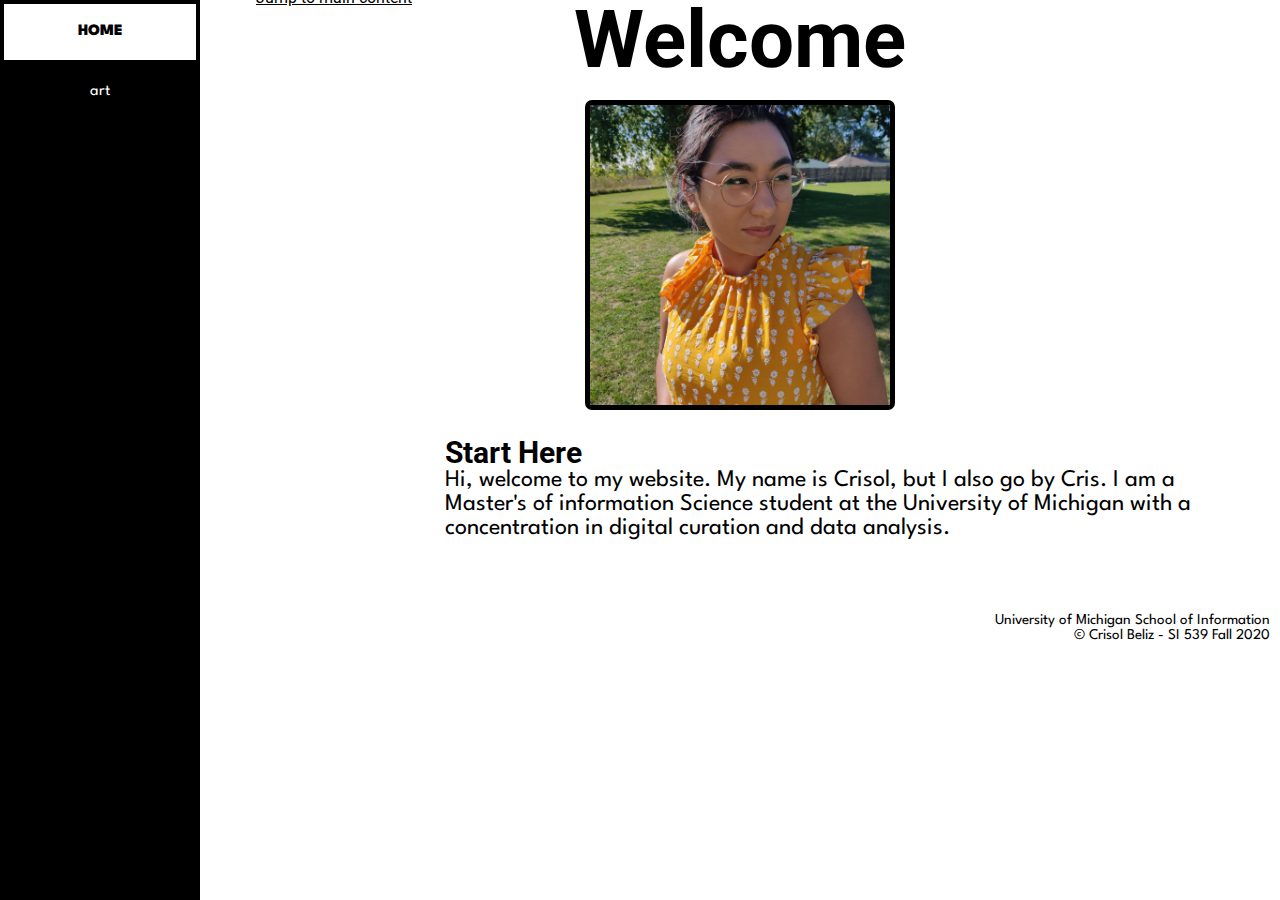
<file: index.html>
<!DOCTYPE html>
<html lang="en" dir="ltr">
  <head>
    <link rel="stylesheet" type="text/css" href="css/html5reset.css">
    <link rel="stylesheet" type="text/css" href="css/style.css">
    <meta charset="UTF-8">
    <title>Welcome</title>

  </head>
  <body>
    <a href="#mainContent" class="jumpContent"> Jump to main content</a>
    <nav>
      <ul>
        <li><a class="current" href="index.html">HOME</a></li>
        <li><a href="art.html">art</a></li>
      </ul>
    </nav>
    <!-- <div class = "nav">
        <a class="current" href="index.html">Home</a>
        <a href="art.html">Art</a>
        <a href="contact.html">Contact</a>
        <a href="books.html">Books</a>
      </nav>
    </div> -->

    <header>
      <h1>Welcome</h1>
      
    </header>
    <main id="mainContent">
      <img src="images/profile_2.jpg" alt="girl in yellow dress" />
      <div id="intro">
        <h2>Start Here</h2>
      <p>Hi, welcome to my website. My name is Crisol, but I also go by Cris. I am a Master's of information Science student at the University of Michigan with
          a concentration in digital curation and data analysis. 
      </p>
      </div>


  </main>
    <footer>
      <p>University of Michigan School of Information <br/>
        &copy; Crisol Beliz - SI 539 Fall 2020</p>
    </footer>
  </body>
</html>
</file>
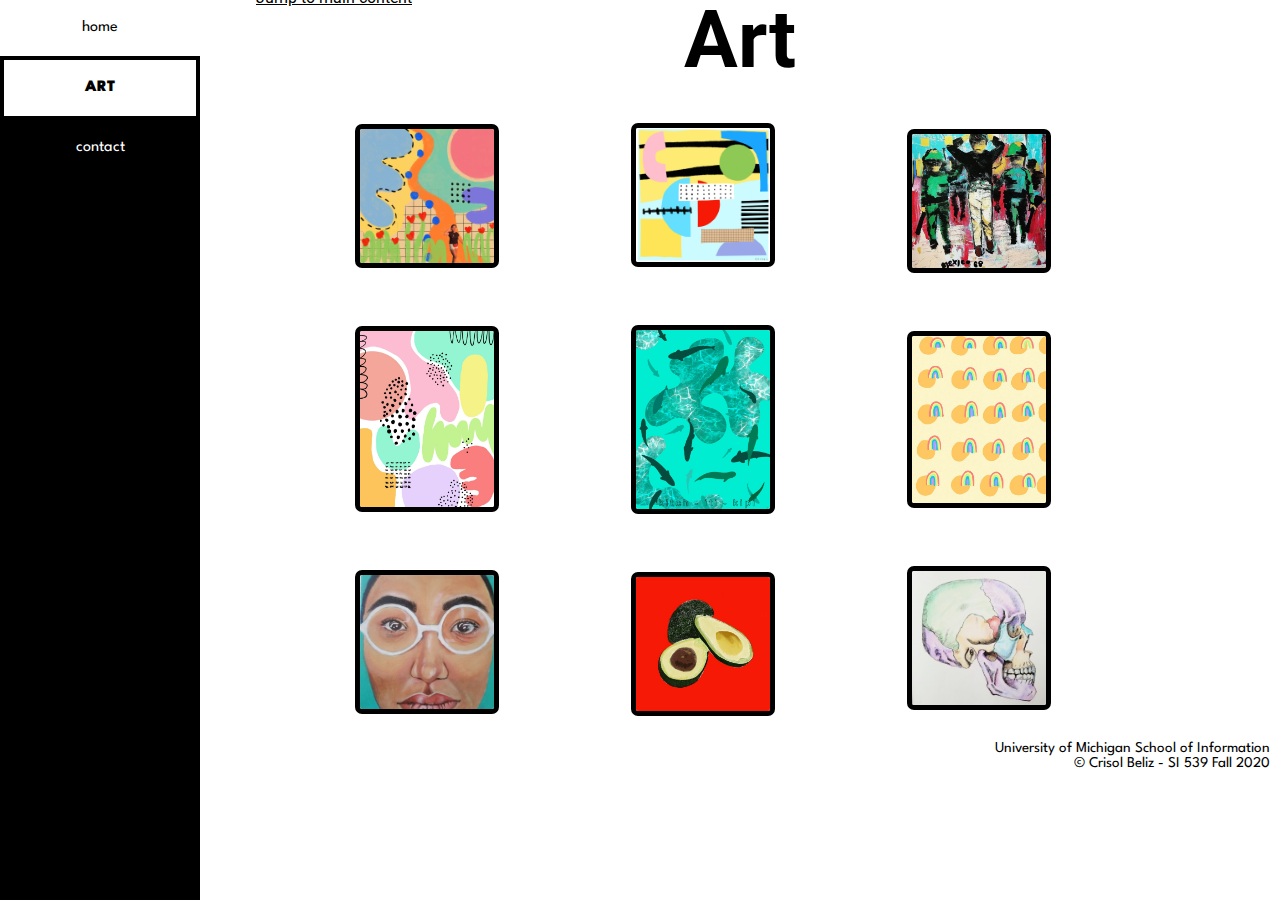
<file: art.html>
<!DOCTYPE html>
<html lang="en" dir="ltr">
  <head>
    <link rel="stylesheet" type="text/css" href="css/html5reset.css">
    <link rel="stylesheet" type="text/css" href="css/style.css">
    <meta charset="UTF-8">
    <title>Welcome</title>

  </head>
  <body>
    <a href="#mainContent" class="jumpContent"> Jump to main content</a>
    <nav>
    <ul>
        <li><a href="index.html">home</a></li>
        <li><a class="current" href="art.html">ART</a></li>
        <li><a href="contact.html">contact</a></li>
      </ul>
    </nav>
    <header>
      <h1>Art</h1>
    </header>

    <main id="mainContent">

        <div class="row">
            
            <div class="column">
                <div class="container">
                <img src="images/collage.jpg" alt="a collage with a woman walking" class="image">
                <div class="overlay">
                    <div class="text">This is a collage I made of a picture my partner took of me on a walk in May 2020, during quarantine.</div>
                  </div>
                </div>
                
                <div class="container">
                <img src="images/blobs.jpg" alt="polychromatic abstract collage" class="image">
                <div class="overlay">
                    <div class="text">I just really like this style.</div>
                  </div>
                </div>

                  <div class="container">
                <img src="images/crisol_acrylic.jpg" alt="portrait of woman in glasses" class="image">
                <div class="overlay">
                    <div class="text">An acrylic self portrait I made, also the first portrait I ever painted.</div>
                  </div>
                </div>
              </div>

              <div class="column">
                <div class="container">
                <img src="images/abstract.jpg" alt="abstract print of shapes" class="image">
                <div class="overlay">
                    <div class="text">An abstract digital print I made recently.</div>
                  </div>
                </div>
                
                <div class="container">
                <img src="images/kitch_iti_kipi.jpg" alt="fish swimming inside of a natural spring" class="image">
                <div class="overlay">
                    <div class="text">A print inspired by a trip to Kitch-Iti-Kipi; the water and fish looked so serene</div>
                  </div>
                </div>

                  <div class="container">
                <img src="images/avocado.jpg" alt="drawing of a cut open avocado" class="image">
                <div class="overlay">
                    <div class="text">I love avocados.</div>
                  </div>
                </div>
              </div>

              <div class="column">
                <div class="container">
                <img src="images/tlatelolco.jpg" alt="student being arrested by mexican military" class="image">
                <div class="overlay">
                    <div class="text">Acrylic painting about the Tlatelolco Massacre of 1968; it is now hanging in the office of my mentor who teaches history.</div>
                  </div>
                </div>
                
                <div class="container">
                <img src="images/rainbows.jpg" alt="abstract collage of rainbows and polka dots" class="image">
                <div class="overlay">
                    <div class="text">Wallpaper I made for my phone.</div>
                  </div>
                </div>

                  <div class="container">
                <img src="images/skull.jpg" alt="profile sketch of a human skull" class="image">
                <div class="overlay">
                    <div class="text">A color coded sketch of skull anatomy.</div>
                  </div>
                </div>
              </div>

            <!-- <div class="column">
            <img src="images/kitch_iti_kipi.jpg" class="image">
            <div class="overlay">
                <div class="text">Hello World</div>
              </div>
              <img src="images/oceans.jpg" class="image"> 
              <div class="overlay">
                <div class="text">Hello World</div>
              </div>
              <img src="images/crisol_acrylic.jpg" class="image">
              <div class="overlay">
                <div class="text">Hello World</div>
              </div>
              
            </div>  -->
<!--             
            <div class="column">
              <img src="images/skull.jpg" class="image">
              <img src="images/strokes.jpg" class="image">
              <img src="images/beard.jpg" class="image">
              
            </div>
        </div> -->


    </main>
    <footer>
      <p>University of Michigan School of Information <br/>
        &copy; Crisol Beliz - SI 539 Fall 2020</p>
    </footer>
  </body>
</html>
</file>
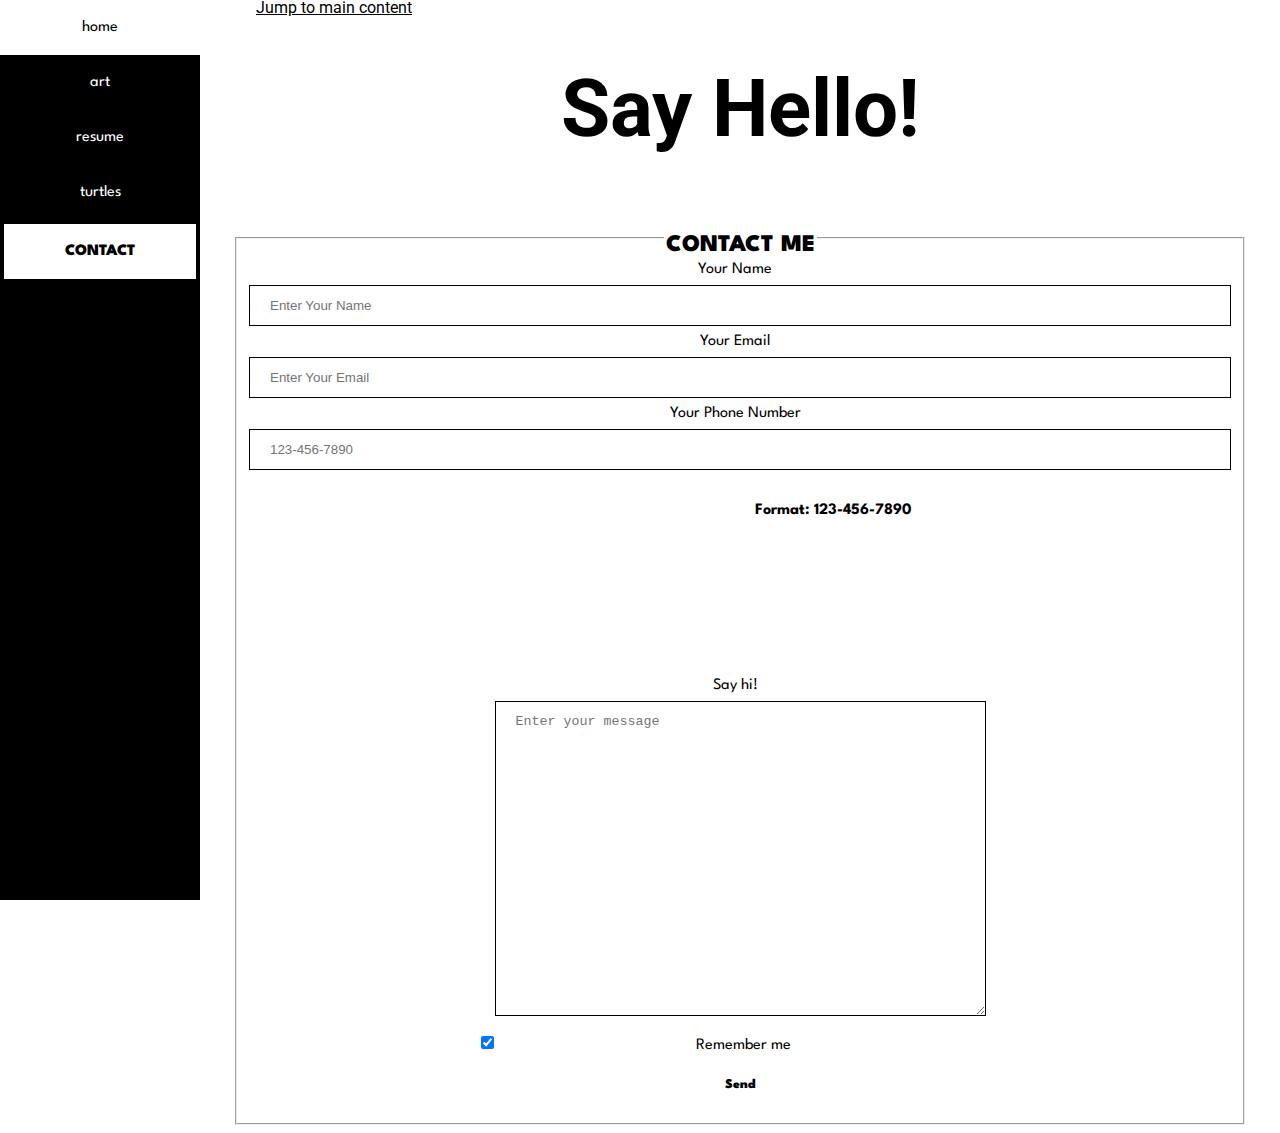
<file: contact.html>
<!DOCTYPE html>
<html lang="en">
<head>
  <meta charset="UTF-8">
  <meta name="viewport" content="width=device-width, initial-scale=1.0">
  <title>Sample Form</title>
  <link rel="stylesheet" href="css/style.css"/>

</head>
<body>
  <a href="#mainContent" class="jumpContent"> Jump to main content</a>
  <nav>
    <ul>
      <li><a href="index.html">home</a></li>
      <li><a href="art.html">art</a></li>
      <li><a href="resume.html">resume</a></li>
      <li><a href="turtles.html">turtles</a></li>
      <li><a class="current" href="contact.html">CONTACT</a></li>
    </ul>
  </nav>
  <header>
    <h1>Say Hello!</h1>
  </header>
    <main id="mainContent">
      <form class="grid-container" action="https://formspree.io/f/mvovwydr" method="POST">
<fieldset>
  <legend>Contact Me</legend>

  <label for="name_id">Your Name</label>
  <input class="contactForm" type="text" placeholder="Enter Your Name" id = "name_id" name="name" required>

  <label for="email_id">Your Email</label>
  <input class="contactForm" type="email" placeholder="Enter Your Email" id = "email_id" name="email" required>

  <label for="phone_id">Your Phone Number</label>
  <input class="contactForm" type="tel" name="phone" placeholder="123-456-7890" pattern="[0-9]{3}-[0-9]{3}-[0-9]{4}" required>
  <div><span>Format: 123-456-7890</span></div>


  <label for="msg">Say hi!</label>
  <textarea placeholder="Enter your message" id = "msg" name="mesg" required></textarea><br>

  <input class="contactForm" type="checkbox" checked="checked" name="remember" id = "cBox"> 
  <label for ="cBox">Remember me</label>

  <input class="contactForm" type="submit" value = "Send">
</fieldset>
</form>
 <!-- <form>
  <fieldset>
    <legend>Contact Me</legend>

    <label for="name_id">Your Name</label>
    <input type="text" placeholder="Enter Your Name" id = "name_id" name="name" required>

    <label for="email_id">Your Email</label>
    <input type="email" placeholder="Enter Your Email" id = "email_id" name="email" required>

    <label for="phone_id">Your Phone Number</label>
    <input type="tel" name="phone" placeholder="123-456-7890" pattern="[0-9]{3}-[0-9]{3}-[0-9]{4}" required>
    <div><span>Format: 123-456-7890</span></div>


    <label for="msg">Say hi or leave a book recommendation!</label>
    <textarea placeholder="Enter your message" id = "msg" name="mesg" required></textarea><br>

    <input type="checkbox" checked="checked" name="remember" id = "cBox"> 
    <label for ="cBox">Remember me</label>

    <input type="submit" value = "Contact Me">
  </fieldset>
 </form> -->
 </main>
</body>
</html>
</file>
<file: css/style.css>
@import url(https://fonts.googleapis.com/css?family=Barrio);
@import url(https://fonts.googleapis.com/css?family=Nunito);
@import url(https://fonts.googleapis.com/css?family=Spartan);
@import url(https://fonts.googleapis.com/css?family=Roboto);

body {
    font-family: "Roboto";
    background-color: white;
    text-align: center;
    padding-top: 0px;
}

.jumpContent {
  font-family: "Roboto";
  color: black;
  left: 20%;
  position: absolute;
  translate: translateY(-100%);
}
main {
  margin-left: 200px; /* Little smaller than sidebar */
}

header {
  padding: 10px;
  text-align: center;
  background: White;
  color: white;
  font-size: 30px;
  margin-top: -10px;
  margin-left: 90px;
  margin-right: auto;
  width: 100%;
  /* border-bottom: 5px solid black; */
}

h1 {
  font-size: 80px;
  color: black;
  text-align: center;
}
h1.nombre{
    font-size: 80px;
    padding-left: 120px;
    color: black;
    letter-spacing: 20px;
    text-align: center;
    animation-name: abcd;
    animation-duration: 3s;
}
@keyframes abcd {
  from {font-size: 80px;}
  to {font-size: 90px;
  letter-spacing: 40px;}
}

h2 {
  font-size: 30px;
  font-family: "Roboto";
  color: black;
  text-align: start;
  padding-left: 220px;
}

/* h2.turtleCity {
  padding-left: 30px;
  text-align: left;
} */

h3 {
  font-size: 24px;
  font-family: "Roboto";
  color: black;
  text-align: start;
  padding-left: 200px;
}

nav {
  position: fixed;
  height: 100%; /* Full-height*/
  width: 250px; /* Set the width of the sidebar */
  top: 0; /* Stay at the top */
  left: 0;
}


/* On smaller screens, where height is less than 450px, change the style of the sidebar (less padding and a smaller font size) */
@media screen and (max-height: 450px) {
  .nav {padding-top: 15px;}
  .nav a {font-size: 18px;}
}

nav ul {
    list-style-type: none;
    font-family: "Spartan";
    margin: 0;
    padding: 0;
    width: 200px;
    height: 100%;
    position: fixed;
    background-color:black;
  }
  
nav li a {
    display: block;
    color: white;
    padding: 20px 16px;
    text-decoration: none;
  }
  
/* Change the link color on hover */
nav li a:hover {
    background-color: white;
    color: black;
  }

nav .current {
    border: 4px solid black;
    font-weight: 900;
    background-color: white;
    color: black;
  } 

ol {
  font-family: "Spartan";
  font-size: 24px;
  margin-left: 100px;
  text-align: start;
}

ul.resItems {
  font-family: "Spartan";
  font-size: 20px;
  margin-left: 200px;
  text-align: start;
}

p {
    font-family: "Spartan";
    font-size: 24px;
    margin-left: 220px;
    text-align: start;
}

p.turtles {
    margin-left: 30px;
    text-align: start;

}
p.skills {
  line-height: 200%;
}

#resume{
  text-align: center;
  font-weight: bold;
  color: black;
}

img {
    width: 100%;
    margin-left: auto;
    margin-right: auto;
    max-width:300px;
    border: 5px solid black;
    border-radius: 7px;
    margin-top: 10px;
    }

img.turtles {
  width: 100%;
    margin-left: auto;
    margin-right: auto;
    max-width:300px;
}

img.resumeSticker {
  width: 100%;
  border: none;
}

/* this is for interactive resume */
input {
  display: none;
}

section > div {
  display: none;
  font-family: "spartan";
  text-align: start;
}

#radio-education:checked ~ #education > div {
  display: block;
}

#radio-skills:checked ~ #skills > div {
  display: block;
}

#radio-experience:checked ~ #experience > div {
  display: block;
}
/* end resume interactivity */

/* hover over captions on images start */
.container {
        position: relative;
        width: 50%;
      }
      
    .image {
        display: block;
        width: 100%;
        height: auto;
      }
      
    .overlay {
        position: absolute;
        border-radius: 7px;
        top: 2px;
        bottom: 2px;
        left: 0;
        right: -10px;
        height: 80%;
        opacity: 0;
        transition: .5s ease;
        background-color: black;
      }
      
    .container:hover .overlay {
        opacity: .93;
      }
      
    .text {
        color: white;
        font-size: 15px;
        font-family: "Spartan";
        font-weight: 700;
        position: absolute;
        top: 50%;
        left: 50%;
        width: 80%;
        transform: translate(-50%, -50%);
        -ms-transform: translate(-50%, -50%);
      }
/* hover over captions on images end*/

div {
    min-height: 150px;
    padding: 25px;
}
#intro {
    text-align: left;
}

footer p {
    text-align: right;
    font-size: 15px;
    padding: 0px 10px 10px 0px;
    vertical-align: bottom;
}

.container {
    align-items: flex-end;
}

.row {
    display: flex;
    flex-wrap: wrap;
    padding: 0 4px;
    justify-content: center;
    align-items: center;
  }
  
  /* Create three columns */
  .column {
    flex: 25%;
    max-width: 25%;
    padding: 0 4px;
  }
  
  .column img {
    margin-top: 8px;
    vertical-align: middle;
    width: 100%;
  }
  
  /* responsive layout from homework */
  @media screen and (max-width: 800px) {
    .column {
      flex: 50%;
      max-width: 50%;
    }
  }
  
  /* responsive layout homework */
  @media screen and (max-width: 600px) {
    .column {
      flex: 100%;
      max-width: 100%;
    }
  }
  
  /* reduced animation to turn off resume animation */

  @media screen and (prefers-reduced-motion: reduce){
    #nameAnimation {
      animation: none;
    }
  }

/* Forms code to format the form start*/
form {
    font-family: "Spartan";
  }

  .grid-container {
    display: flex;
    align-items: center;
    justify-content: center;
  }
 
  legend { 
    margin-top: 900px;
    font-size: 150%;
    font-weight: 900;
    text-transform: uppercase;
    text-align: center;
    padding-top: 15px;
  }
  
  label {
    display: inline-block;
    margin-right:10px;
    width:50%;
  }
  
  input.contactForm {
    width: 100%;
    padding: 12px 20px;
    margin: 8px 0;
    display: inline-block;
    border: 1px solid rgb(0, 0, 0);
    box-sizing: border-box;
  }
  
  span{
    margin-left:20%;
    font-family: "Spartan";
    font-weight: bold;
  }
  
  textarea{
    width: 50%;
    height: 35vh;
    padding: 12px 20px;
    margin: 8px 0;
    display: inline-block;
    border: 1px solid rgb(0, 0, 0);
    box-sizing: border-box;
  }
  
  
  input[type=checkbox]{
      display:inline;
      width:inherit;
  }
  
  input[type=submit] {
    background-color: white;
    color: black;
    font-family: "Spartan";
    font-weight: 900;
    padding: 14px 20px;
    margin: 8px 0;
    border: none;
    cursor: pointer;
    width: 100%;
  }
  
  input[type=submit]:hover {
    opacity: 0.8;
  }
  /* End of my Portfolio  css code, Yay! */
</file>
